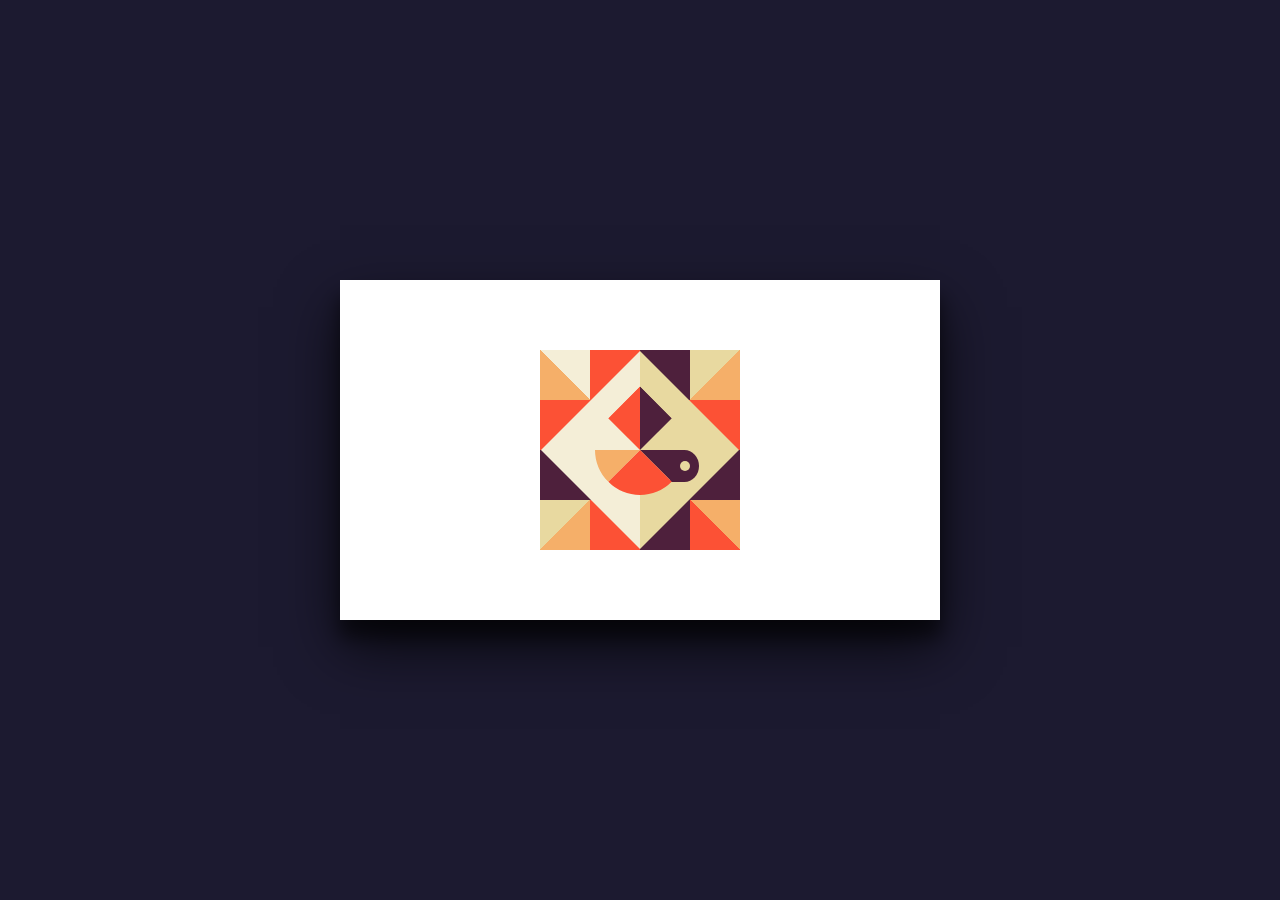
<file: src/html/african.html>
<!DOCTYPE html>
<html>
<head>
<style>

	*{box-sizing:border-box}
	body {
			margin: 0;
			background: #1C1A30;
			height: 100vh;
			display: -webkit-flex;
			display: flex;
			-webkit-align-items: center; 
			align-items: center;
	}
	.container {
			width: 600px;
			height: 340px;
			margin: 0 auto; 
			position: relative;
			-webkit-perspective: 1000;
		-moz-perspective: 1000;
		perspective: 1000;
			-moz-transform: perspective(1400px);
		-ms-transform: perspective(1400px);
		-webkit-transform-style: preserve-3d;
			-moz-transform-style: preserve-3d; 
			transform-style: preserve-3d;
			-webkit-perspective-origin: right;
			-moz-perspective-origin: right;
			perspective-origin: right;
	}
	.card {
			width: 600px;
			height: 340px;
			box-shadow: 0 27px 55px 0 rgba(0, 0, 0, .7), 0 17px 17px 0 rgba(0, 0, 0, .5);
			position: relative; 
			-webkit-transform: rotate(0deg);
			-moz-transform: rotate(0deg);
			-ms-transform: rotate(0deg);
			transform: rotate(0deg);
			-webkit-transform-origin: 100% 0%;
			-moz-transform-origin: 100% 0%;
			-ms-transform-origin: 100% 0%;
			transform-origin: 100% 0%;
			-webkit-transform-style: preserve-3d;
			-moz-transform-style: preserve-3d; 
			transform-style: preserve-3d;
			transition: .8s ease-in-out;
	}
	.logo {
			width: 200px;
			height: 200px;
			position: relative;
			background:
			linear-gradient(45deg, #F5AF69 50%, #F4EED7 50.9%),
			linear-gradient(90deg, #FC5135 50%, #4E203C 50%),
			linear-gradient(-45deg, #F5AF69 50%, #E8D9A0 50.9%), 
			linear-gradient(#FC5135 50%, #4E203C 50%),
			linear-gradient(-45deg, #F5AF69 50%, #E8D9A0 50.9%),
			linear-gradient(90deg, #FC5135 50%, #4E203C 50%),
			linear-gradient(45deg, #FC5135 50%, #F5AF69 50.9%);
			background-size: 50px 50px, 100px 50px, 50px 50px, 200px 100px, 50px 50px, 100px 50px, 50px 50px;
			background-repeat: no-repeat;
			background-position: 0 0, 50px 0px, 150px 0, 0 50px, 0 150px, 50px 150px, 150px 150px;
	}
	.logo:before {
			content: "";
			position: absolute;
			top: 30px;
			left: 30px;
			width: 140px;
			height: 140px;
			-webkit-transform: rotate(45deg);
			-moz-transform: rotate(45deg);
			-ms-transform: rotate(45deg);
			transform: rotate(45deg);
			background: linear-gradient(45deg, #F4EED7 50%, #E8D9A0 50%);
	}
	.logo:after {
			content: "";
			position: absolute;
			top: 55px;
			left: 55px;
			width: 90px;
			height: 90px;
			-webkit-transform: rotate(45deg);
			-moz-transform: rotate(45deg);
			-ms-transform: rotate(45deg);
			transform: rotate(45deg);
			background: linear-gradient(45deg, #FC5135 50%, #4E203C 49.9%),
			linear-gradient(-45deg, #F5AF69 50%, transparent 50%),
			linear-gradient(#FC5135 50%, #FC5135 50%),
			linear-gradient(-45deg, #4E203C 50%, transparent 50%);
			background-size: 45px 45px;
			background-repeat: no-repeat;
			background-position: 0 0, 0 45px, 45px 45px, 45px 0;
			border-radius: 0 50% 50% 50%;
	}
	.logo span {
			display: block;
			background: #4E203C;
			width: 29px;
			height: 32px;
			position: absolute;
			top: 99.5px;
			left: 130px;
			border-radius: 0 50% 50% 0;
	}
	.logo span:before {
			content: "";
			width: 10px;
			height: 10px;
			background: #E8D9A0;
			border-radius: 50%;
			position: absolute;
			top: 11px;
			left: 10px;
			z-index: 2;
	}
	.front, .back {
			position: absolute;
			top: 0;
			left: 0;
			width: 100%;
			height: 100%;
			background: white;
			-webkit-backface-visibility: hidden;
			-moz-backface-visibility: hidden;
			backface-visibility: hidden;
	}
	.front {
			display:-webkit-flex;
			display: flex;
			-webkit-justify-content: center;
			justify-content: center;
			-webkit-align-items: center;
			align-items: center;
			z-index: 2;
			-webkit-transform: rotateY(0deg);
			-moz-transform: rotateY(0deg);
			-ms-transform: rotateY(0deg);
			transform: rotateY(0deg);
	}
	.back {
			-webkit-transform: rotateY(-180deg);
			-moz-transform: rotateY(-180deg);
			-ms-transform: rotateY(-180deg);
			transform: rotateY(-180deg);
			font-family: 'Arimo', sans-serif;
	}
	.container:hover .card {
			-webkit-transform: rotateY(180deg) translateX(100%);
			-moz-transform: rotateY(180deg) translateX(100%);
			-ms-transform: rotateY(180deg) translateX(100%);
			transform: rotateY(180deg) translateX(100%);
			cursor: pointer;
	}
	ul {
			margin: 0;
			width: 100%;
			list-style: none;
			position: absolute;
			bottom: 30px;
			left: 0;
			padding: 0 1%;
	}
	ul:after {
			content: '';
			display: table;
			clear: both;
	}
	li {
			width: 31.3333333333%;
			margin: 0 1%;
			float: left;
			padding: 10px;
			border: 2px solid #FC5135;
			border-radius: 4px;
			position: relative;
			text-align: center;
			color: #4E203C;
	}
	li:before {
			position: absolute;
			top: -25px;
			left: 50%;
			margin-left: -15px;
			width: 30px;
			height:30px;
			background: #FC5135;
			color: white;
			line-height: 30px;
			text-align: center;
			border-radius: 50%;
			font-family: FontAwesome;
	}
	li:nth-child(1):before {content: "\f095"}
	li:nth-child(2):before {content: "\f003"}
	li:nth-child(3):before {content: "\f0c1"}
	h1 {
			color: #FC5135;
			text-transform: uppercase;
			font-weight: 400;
			line-height: 1;
			margin-top: 110px;
			text-align: center;
			font-size: 40px;
	}
	h1 span {
			color: #4E203C;
			display: block;
			font-size: .45em;
			letter-spacing: 3px;
	}
	h1 i {
			font-style: normal;
			text-transform: none;
			font-family: 'Playfair Display', serif;
	}

</style>
</head>
<body>
<div class="container">
	<div class="card">
			<div class="front">
					<div class="logo"><span></span></div>
			</div>
			<div class="back">
					<h1>NAME<span>COMPANY</span></h1>
					<ul>
							<li>NUMBER</li>
							<li>EMAIL</li>
							<li>WEB</li>
							</ul>
			</div>
			</div>
	</div>
</body>
</html>
</file>
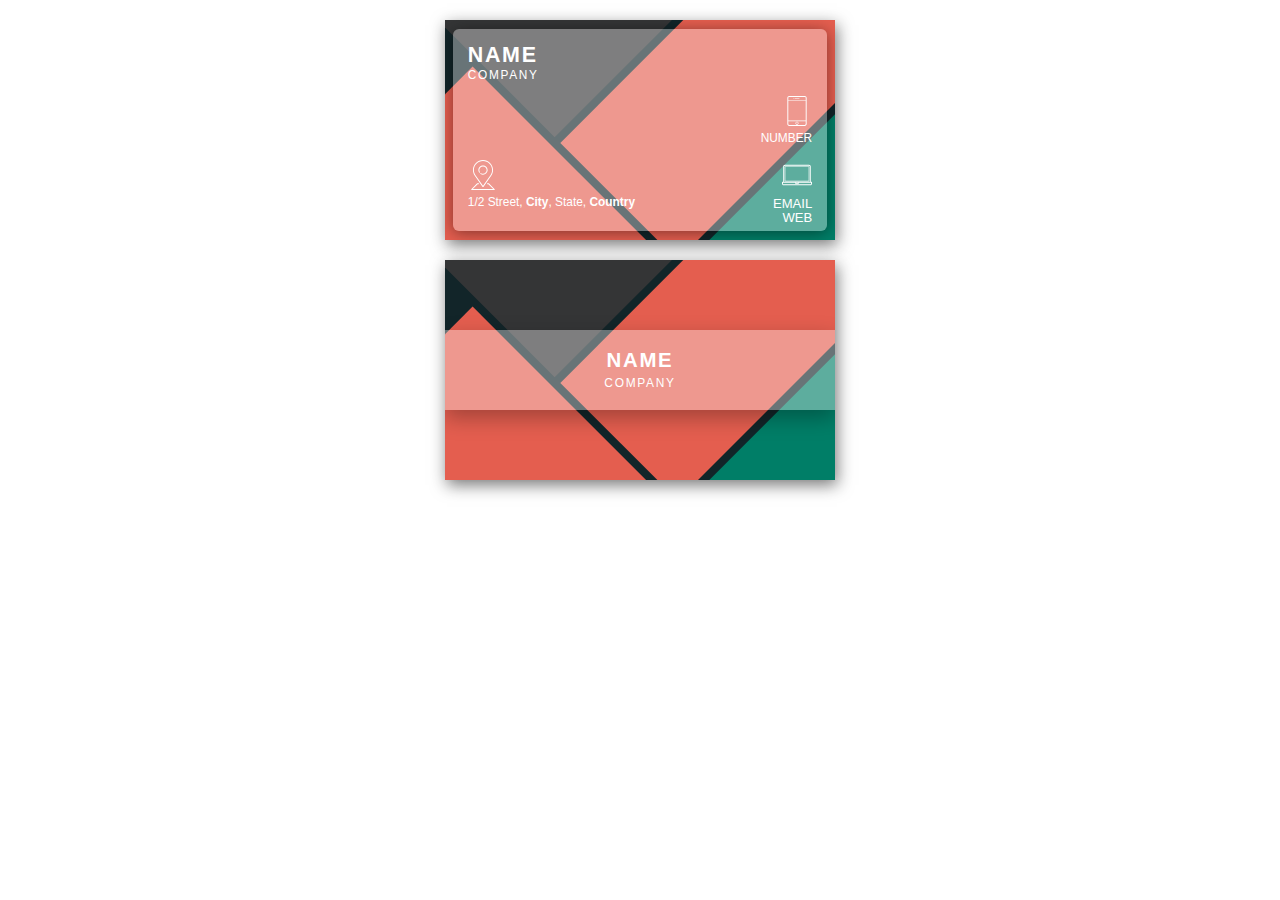
<file: src/html/grid.html>
<!DOCTYPE html>
<html>
<head>
<style>

html {
 font-size: 17px;
 color: rgb(255, 255, 255);
 font-family: 'Heebo', sans-serif;
 /* font-family: "Source Sans Pro", sans-serif; */
 background-color: #ffffff;
}
.front-side,
.back-side {
 width: 390px;
 height: 220px;
 display: grid;
 grid-template-columns: 2% 96% 2%;
 grid-template-rows: 4% 92% 4%;
 position: relative;
 margin: 20px auto;
 overflow: hidden;
 box-shadow: 2px 5px 15px 0px #17161694;
 background-color: #122529;
}
.color-grid {
 display: grid;
 grid-template-columns: repeat(3, 150px);
 grid-template-rows: repeat(8, 50px);
 grid-gap: 8px;
 width: 150px;
 height: 400px;
 transform: rotate(-45deg);
}
.black {
 background-color: #343536;
 grid-column: 2 / span 2;
 grid-row: 1 / span 3;
}
.red1 {
 background-color: #e45e4f;
 grid-row: 2 / span 5;
}
.red2 {
 background-color: #e45e4f;
 grid-column: 2 / span 2;
 grid-row: 4/7;
}
.green {
 background-color: #007e67;
 grid-column: 2/4;
 grid-row: 7/9;
}

.info-grid {
 grid-column: 2/3;
 grid-row: 2/3;
 z-index: 2;
 width: 100%;
 height: 100%;
 background-color: rgba(255, 255, 255, 0.363);
 box-shadow: 0px 2px 15px rgba(0, 0, 0, 0.432);
 border-radius: 6px;
 font-size: 0.7rem; /*12px;*/
 display: grid;
 grid-template-columns: 15px repeat(3, 1fr) 15px;
 grid-template-rows: repeat(3, 1fr);
 line-height: 1px;
}
.info-grid .name {
 grid-column: 2 / span 2;
 grid-row: 1 / span 1;
 font-size: 1.2em;
 letter-spacing: .1rem;
 margin-top: 8px;
}
.info-grid .name h5{
 font-weight: unset;
}
.info-grid .addr {
 grid-column: 2 / span 2;
 grid-row: 3;
}

.info-grid .phoneNo {
 grid-column: 3 / span 2;
 grid-row: 2;
 text-align: end;
}
.info-grid .emailId {
 grid-column: 3 / span 2;
 grid-row: 3;
 text-align: end;
 font-size: 1.1em;
}

.back-side .name-tag {
 grid-column: 1 / span 4;
 grid-row: 2 / span 1;
 align-self: center;
 z-index: 2;
 width: 100%;
 height: 40%;
 display: flex;
 flex-direction: column;
 justify-content: center;
 background-color: rgba(255, 255, 255, 0.363);
 box-shadow: 0px 8px 20px rgba(0, 0, 0, 0.288);
 font-size: 0.6rem; /*12px;*/
 letter-spacing: .1rem;
 text-align: center;
}
.name-tag h1,h3{
 margin: 2px;
 font-weight: unset;
}
.credits{
 margin-top:40px;
 text-align: center;
 color: #343536;
}

</style>
</head>

<body>
 <div class="front-side">
     <div class="color-grid">
         <div class="black"></div>
         <div class="red1"></div>
         <div class="red2"></div>
         <div class="green"></div>
     </div>
     <div class="info-grid">
         <div class="name">
             <h2>NAME</h2>
             <h5>COMPANY</h5>
         </div>
         <div class="addr">
             <svg xmlns="http://www.w3.org/2000/svg" xmlns:xlink="http://www.w3.org/1999/xlink" version="1.1" id="Layer_1" x="0px" y="0px"
                 viewBox="0 0 512 512" style="enable-background:new 0 0 512 512;" xml:space="preserve" width="30px" height="30px">
                 <g>
                     <g>
                         <path d="M455.139,498.052l-99.132-99.132c-1.532-1.532-3.61-2.392-5.777-2.392h-18.927c-4.512,0-8.17,3.657-8.17,8.17    s3.658,8.17,8.17,8.17h15.542l82.792,82.791H82.362l82.791-82.791h15.542c4.512,0,8.17-3.657,8.17-8.17s-3.658-8.17-8.17-8.17    H161.77c-2.167,0-4.245,0.861-5.777,2.392l-99.132,99.132c-2.337,2.338-3.036,5.851-1.771,8.904    c1.265,3.053,4.244,5.044,7.548,5.044h386.723c3.304,0,6.283-1.99,7.548-5.044C458.175,503.903,457.475,500.39,455.139,498.052z"
                             fill="#FFFFFF" />
                     </g>
                 </g>
                 <g>
                     <g>
                         <path d="M256,0C161.393,0,84.426,76.968,84.426,171.574c0,35.596,10.808,69.742,31.263,98.756l133.641,188.964    c1.532,2.165,4.019,3.452,6.671,3.452c2.653,0,5.14-1.288,6.671-3.452L396.32,270.32c20.448-29.004,31.256-63.15,31.256-98.746    C427.574,76.968,350.607,0,256,0z M382.971,260.895L256,440.427L129.037,260.905c-18.495-26.234-28.271-57.125-28.271-89.331    C100.766,85.978,170.403,16.34,256,16.34s155.234,69.637,155.234,155.234C411.234,203.78,401.458,234.671,382.971,260.895z"
                             fill="#FFFFFF" />
                     </g>
                 </g>
                 <g>
                     <g>
                         <path d="M256,92.596c-43.549,0-78.979,35.429-78.979,78.979c0,14.657,4.073,28.988,11.779,41.442    c2.375,3.836,7.41,5.022,11.247,2.649c3.837-2.375,5.023-7.41,2.649-11.247c-6.107-9.87-9.335-21.225-9.335-32.843    c0-34.539,28.099-62.638,62.638-62.638s62.638,28.099,62.638,62.638S290.539,234.213,256,234.213    c-11.617,0-22.974-3.228-32.843-9.335c-3.839-2.376-8.873-1.187-11.247,2.649s-1.189,8.873,2.649,11.247    c12.454,7.706,26.784,11.779,41.44,11.779c43.549,0,78.979-35.429,78.979-78.979C334.979,128.025,299.549,92.596,256,92.596z"
                             fill="#FFFFFF" />
                     </g>
                 </g>
             </svg>
             <p>1/2 Street,
                 <strong> City</strong>, State,
                 <strong> Country</strong>
             </p>
         </div>
         <div class="phoneNo">
             <svg xmlns="http://www.w3.org/2000/svg" xmlns:xlink="http://www.w3.org/1999/xlink" version="1.1" viewBox="0 0 472.811 472.811"
                 enable-background="new 0 0 472.811 472.811" width="30px" height="30px">
                 <g>
                     <path d="M358.75,0H114.061C97.555,0,84.128,13.428,84.128,29.934v412.944c0,16.505,13.428,29.934,29.934,29.934H358.75   c16.506,0,29.934-13.428,29.934-29.934V29.934C388.683,13.428,375.256,0,358.75,0z M99.128,75.236h274.556v312.687H99.128V75.236z    M114.061,15H358.75c8.234,0,14.934,6.699,14.934,14.934v35.302H99.128V29.934C99.128,21.699,105.827,15,114.061,15z    M358.75,457.811H114.061c-8.234,0-14.934-6.699-14.934-14.934v-44.955h274.556v44.955   C373.683,451.112,366.984,457.811,358.75,457.811z"
                         fill="#FFFFFF" />
                     <path d="m236.406,404.552c-13.545,0-24.564,11.02-24.564,24.565s11.02,24.564 24.564,24.564 24.564-11.02 24.564-24.564-11.019-24.565-24.564-24.565zm0,39.129c-8.031,0-14.564-6.534-14.564-14.564 0-8.031 6.533-14.565 14.564-14.565s14.564,6.534 14.564,14.565c0,8.03-6.533,14.564-14.564,14.564z"
                         fill="#FFFFFF" />
                     <path d="m202.406,47.645h68c2.762,0 5-2.239 5-5s-2.238-5-5-5h-68c-2.762,0-5,2.239-5,5s2.238,5 5,5z" fill="#FFFFFF" />
                     <path d="m184.409,47.645c1.31,0 2.6-0.53 3.53-1.46 0.93-0.94 1.47-2.22 1.47-3.54s-0.54-2.6-1.47-3.54c-0.931-0.93-2.221-1.46-3.53-1.46-1.32,0-2.601,0.53-3.54,1.46-0.93,0.93-1.46,2.22-1.46,3.54s0.53,2.6 1.46,3.54c0.93,0.93 2.22,1.46 3.54,1.46z"
                         fill="#FFFFFF" />
                 </g>
             </svg>
             <p>NUMBER</p>
         </div>
         <div class="emailId">
             <svg xmlns="http://www.w3.org/2000/svg" xmlns:xlink="http://www.w3.org/1999/xlink" version="1.1" viewBox="0 0 467.211 467.211"
                 enable-background="new 0 0 467.211 467.211" width="30px" height="30px">
                 <g>
                     <path d="m413.917,96.775h-360.622c-6.369,0-11.551,5.181-11.551,11.55v213.182c0,6.369 5.182,11.55 11.551,11.55h360.622c6.368,0 11.55-5.181 11.55-11.55v-213.181c-5.68434e-14-6.369-5.182-11.551-11.55-11.551zm1.55,224.732c0,0.855-0.695,1.55-1.55,1.55h-360.622c-0.855,0-1.551-0.696-1.551-1.55v-213.181c0-0.855 0.695-1.55 1.551-1.55h360.622c0.854,0 1.55,0.696 1.55,1.55v213.181z"
                         fill="#FFFFFF" />
                     <path d="m459.711,340.558h-11.744v-237.715c0-15.752-12.815-28.568-28.568-28.568h-371.586c-15.753,0-28.568,12.815-28.568,28.568v237.714h-11.745c-4.143,0-7.5,3.358-7.5,7.5v20.605c0,13.384 10.889,24.272 24.272,24.272h418.666c13.384,0 24.272-10.889 24.272-24.272v-20.605c0.001-4.141-3.356-7.499-7.499-7.499zm-425.467-237.715c-2.84217e-14-7.481 6.087-13.568 13.568-13.568h371.586c7.481,0 13.568,6.086 13.568,13.568v237.714h-398.722v-237.714zm177.361,252.715h44v3.922c0,1.755-1.428,3.184-3.184,3.184h-37.633c-1.756,0-3.184-1.428-3.184-3.184v-3.922zm240.607,13.105c0,5.113-4.159,9.272-9.272,9.272h-418.667c-5.113,0-9.272-4.16-9.272-9.272v-13.105h11.744 174.861v3.922c0,7.27 5.914,13.184 13.184,13.184h37.633c7.27,0 13.184-5.914 13.184-13.184v-3.922h174.861 11.744v13.105z"
                         fill="#FFFFFF" />
                 </g>
             </svg>
             <p class="email">
                 EMAIL
             </p>
             <p class="web">
                 WEB
             </p>
         </div>
     </div>
 </div>
 <div class="back-side">
     <div class="color-grid">
         <div class="black"></div>
         <div class="red1"></div>
         <div class="red2"></div>
         <div class="green"></div>
     </div>
     <div class="name-tag">
         <h1>
             <strong>NAME</strong>
         </h1>
         <h3>COMPANY</h3>
     </div>
 </div>
<!--     
 <div class="credits">
 <div>Design Inspiration:
 <a href="https://www.behance.net/gallery/27133319/Material-Business-Card-Template-(Freebie)">Material-Business-Card By Jongli Sojal</a>
 </div>
 <div>Icons made by
 <a href="http://www.freepik.com" title="Freepik" target="_blank">Freepik</a> from
 <a href="https://www.flaticon.com/" title="Flaticon" target="_blank" >www.flaticon.com</a> is licensed by
 <a href="http://creativecommons.org/licenses/by/3.0/" title="Creative Commons BY 3.0" target="_blank">CC 3.0 BY</a>
</div> -->
 </div> 
</body>

</html>
</file>
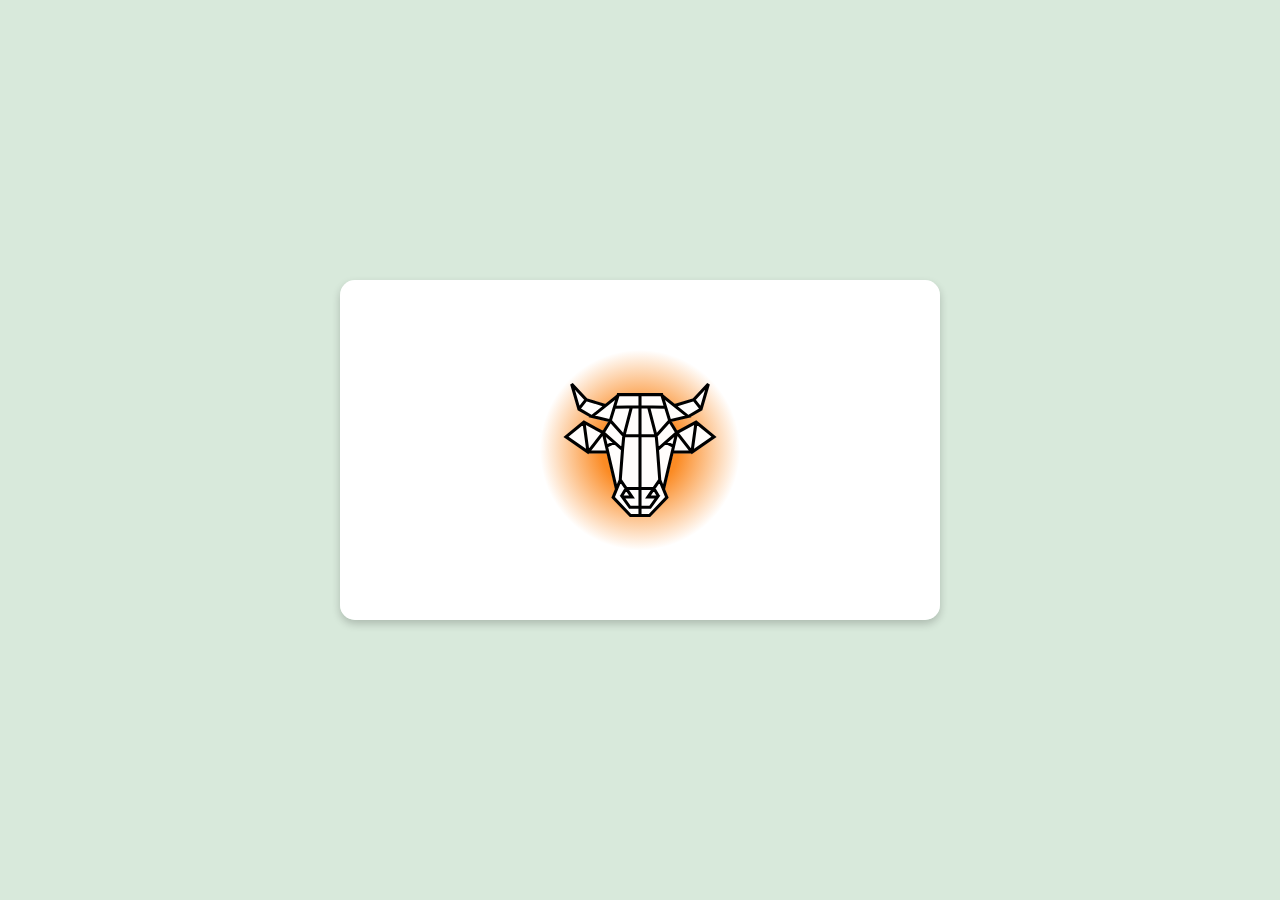
<file: src/html/herdit.html>
<!DOCTYPE html>
<html>
<head>
<style>

@import url(https://fonts.googleapis.com/css?family=Raleway:400,100,200,300,500,600,700,800,900);
@import url(https://fonts.googleapis.com/css?family=Roboto:400,100,200,300,500,600,700,800,900);
@import url(https://stackpath.bootstrapcdn.com/font-awesome/4.7.0/css/font-awesome.min.css);

body {
  font-family: 'Raleway' , 'Roboto' , Arial, Helvetica, sans-serif;
  margin: 0;
  background: #D8E9DB;
  height: 100vh;
  display: -webkit-flex;
  display: flex;
  -webkit-align-items: center; 
  align-items: center;
}

.logo {
    width: 200px;
    height: 200px;
    position: relative;
    background-image: url("data:image/svg+xml,%3C%3Fxml version='1.0' encoding='UTF-8' standalone='no'%3F%3E%3C!-- Created with Inkscape (http://www.inkscape.org/) --%3E%3Csvg width='1000mm' height='1000mm' viewBox='0 0 1000 1000' version='1.1' id='svg5' xml:space='preserve' xmlns:xlink='http://www.w3.org/1999/xlink' xmlns='http://www.w3.org/2000/svg' xmlns:svg='http://www.w3.org/2000/svg'%3E%3Cdefs id='defs2'%3E%3ClinearGradient id='linearGradient5586'%3E%3Cstop style='stop-color:%23FB8B24;stop-opacity:1;' offset='0.38117647' id='stop5582' /%3E%3Cstop style='stop-color:%23FB8B24;stop-opacity:0;' offset='1' id='stop5584' /%3E%3C/linearGradient%3E%3CradialGradient xlink:href='%23linearGradient5586' id='radialGradient5588' cx='109.81086' cy='145.39203' fx='109.81086' fy='145.39203' r='56.439102' gradientUnits='userSpaceOnUse' gradientTransform='matrix(1.5010521,0,0,1.5010521,-52.640742,-66.80583)' /%3E%3C/defs%3E%3Cg id='layer3' style='display:inline'%3E%3Cg id='g7313' transform='matrix(5.9019312,0,0,5.9019312,-162.14412,-393.76002)'%3E%3Ccircle style='display:inline;fill:url(%23radialGradient5588);fill-opacity:1;stroke:none;stroke-width:3.0021;stroke-dasharray:none;stroke-opacity:1' id='path5245' cx='112.19109' cy='151.43518' r='84.718033' /%3E%3Cpath style='fill:%23fffdfc;fill-opacity:1;stroke:none;stroke-width:1;stroke-dasharray:none;stroke-opacity:1' d='m 100.16876,204.24282 c -1.903314,-1.99535 -5.339463,-5.5802 -7.63589,-7.96632 l -4.175324,-4.3384 1.481069,-3.65572 1.481071,-3.65572 -3.56839,-15.21544 -3.568393,-15.21543 H 76.46578 c -6.08243,0 -7.751644,0.0559 -7.880078,0.2639 -0.118761,0.19233 -1.29513,-0.52953 -4.337796,-2.66181 -2.296165,-1.60913 -6.878494,-4.80775 -10.182952,-7.10803 l -6.008106,-4.18234 0.895869,-0.78269 c 1.352108,-1.18129 9.266166,-7.70396 12.639664,-10.41744 l 2.977004,-2.39457 3.477544,1.80699 c 1.912649,0.99384 5.54207,2.93238 8.06538,4.30786 4.126215,2.24925 4.61304,2.46642 4.838317,2.15833 0.732229,-1.00138 4.376888,-7.24136 4.376888,-7.49361 0,-0.2192 -2.002166,-0.78716 -7.74296,-2.19645 l -7.742954,-1.9008 -4.955241,-2.97289 c -4.120695,-2.4722 -5.000789,-3.0819 -5.225693,-3.62017 -0.225054,-0.53863 -3.894066,-12.89117 -5.685988,-19.14314 -0.544365,-1.899271 -0.513435,-2.045017 0.550772,-2.59534 0.592469,-0.306376 0.63349,-0.298767 1.037342,0.192448 0.231264,0.281292 2.900825,3.194222 5.93236,6.473172 l 5.511879,5.96173 2.360965,0.73758 c 1.298532,0.40566 4.88951,1.50197 7.979955,2.43622 l 5.61899,1.69864 4.429821,-3.56565 c 4.42963,-3.56551 5.701353,-4.75071 5.701353,-5.31347 0,-0.26103 2.4605,-0.29962 19.102925,-0.29962 h 19.10293 l 0.37469,0.766 c 0.27443,0.56102 1.6291,1.77515 5.06217,4.53702 l 4.68748,3.77101 1.34497,-0.34937 c 0.73973,-0.19215 4.32016,-1.23662 7.95652,-2.32104 l 6.61155,-1.97166 6.03623,-6.51026 c 3.31993,-3.58064 6.06773,-6.510259 6.10623,-6.510259 0.0385,0 0.40403,0.197085 0.81229,0.437965 0.6349,0.374599 0.72373,0.515133 0.61397,0.971324 -0.14446,0.60043 -4.68029,16.2446 -5.5796,19.24415 l -0.58244,1.94265 -5.05196,2.9953 -5.05196,2.9953 -7.71681,1.90146 c -4.24424,1.0458 -7.77722,1.95241 -7.85105,2.01469 -0.0738,0.0623 0.64171,1.40152 1.5901,2.97609 2.18531,3.62818 2.98524,4.80461 3.26727,4.80511 0.1234,2e-4 2.56194,-1.25056 5.41897,-2.7795 2.85704,-1.52894 6.40384,-3.4181 7.88178,-4.19814 l 2.68715,-1.41826 2.73182,2.19381 c 2.73641,2.19749 9.40598,7.65226 12.18945,9.96927 0.8154,0.67875 1.48255,1.29089 1.48255,1.36032 0,0.23325 -0.68746,0.7304 -8.38407,6.06313 -4.2176,2.92223 -8.58721,5.96415 -9.71025,6.75981 -1.64387,1.16466 -2.09875,1.39973 -2.33354,1.20594 -0.21343,-0.17616 -2.31468,-0.23319 -7.83572,-0.21267 -4.14925,0.0154 -7.60135,0.0853 -7.67133,0.15529 -0.19463,0.19463 -6.72637,28.1329 -6.93768,29.67459 -0.0986,0.71919 0.0899,1.35838 1.25803,4.2667 1.35311,3.36883 1.36827,3.42761 0.99782,3.8701 -0.62416,0.74554 -2.75137,3.00601 -8.93801,9.49797 l -5.89488,6.1858 -8.6232,-0.002 -8.62319,-0.002 -3.46056,-3.62792 z' id='path5994' /%3E%3Cpath id='path5772' style='fill:%23000000;fill-opacity:0;stroke:%23000000;stroke-width:2.6;stroke-linecap:butt;stroke-linejoin:miter;stroke-miterlimit:4;stroke-dasharray:none;stroke-opacity:1;paint-order:normal' d='m 60.261583,116.83342 6.492542,-8.28183 m -0.40898,-0.0511 0.153368,0.15337 m 16.308037,5.00999 -16.256917,-4.90775 -12.269369,-13.240692 6.185809,21.318032 10.275597,6.03244 m 34.14667,-7.67641 -6.264447,24.15446 h 13.572967 m -0.0972,-24.50426 -21.522521,0.35785 m 3.602845,-10.32981 -22.596091,18.09732 15.643448,3.78305 11.246922,12.67835 -1.124692,11.86039 m -6.97692,-6.33607 -6.748153,3.42519 m -18.915279,-20.50007 3.4252,25.20333 16.614772,0.0511 m 7.412742,31.03131 -11.093553,-47.33932 m 15.272352,53.94351 4.084838,-6.68756 h 11.74842 m -16.664684,-7.33823 9.940974,14.56803 h -8.025077 l 6.217627,8.67576 h 8.38656 m 0.16267,6.73555 V 104.5324 H 93.797861 l -6.964299,22.71964 -5.816295,9.51911 -12.882838,16.4614 -18.659667,-12.93396 15.183345,-12.42274 16.308038,8.84417 16.422919,14.39034 -1.952045,25.81037 -6.00073,14.67649 14.676491,15.32717 z m 51.92855,-89.88593 -6.49254,-8.28183 m 0.40898,-0.0511 -0.15337,0.15337 m -16.30803,5.00999 16.25691,-4.90775 12.26937,-13.240692 -6.18581,21.318032 -10.27559,6.03244 m -34.14667,-7.67641 6.26444,24.15446 h -13.57296 m 0.0972,-24.50426 21.52252,0.35785 m -3.60285,-10.32981 22.59609,18.09732 -15.64345,3.78305 -11.24692,12.67835 1.12469,11.86039 m 6.97692,-6.33607 6.74816,3.42519 m 18.91528,-20.50007 -3.4252,25.20333 -16.61478,0.0511 m -7.41274,31.03131 11.09356,-47.33932 m -15.27236,53.94351 -4.08483,-6.68756 h -11.74842 m 16.66468,-7.33823 -9.94097,14.56803 h 8.02507 l -6.21762,8.67576 h -8.38656 m -0.16267,6.73555 V 104.5324 h 18.39419 l 6.9643,22.71964 5.8163,9.51911 12.88284,16.4614 18.65966,-12.93396 -15.18334,-12.42274 -16.30804,8.84417 -16.42292,14.39034 1.95205,25.81037 6.00073,14.67649 -14.67649,15.32717 z' /%3E%3C/g%3E%3C/g%3E%3C/svg%3E%0A");
    background-repeat: no-repeat no-repeat;
    background-position: center center;
    background-size: 200px 200px;
}

.flip-card {
  background-color: transparent;
  border-radius: 15px;
  width: 600px;
  height: 340px;
  margin: 0 auto; 
  position: relative;
  -webkit-perspective: 1000;
	-moz-perspective: 1000;
	perspective: 1000;
  -moz-transform: perspective(1400px);
	-ms-transform: perspective(1400px);
	-webkit-transform-style: preserve-3d;
  -moz-transform-style: preserve-3d; 
  transform-style: preserve-3d;
  -webkit-perspective-origin: right;
  -moz-perspective-origin: right;
  perspective-origin: right;
}

.flip-card-inner {
  border-radius: 15px;
  width: 600px;
  height: 340px;
  position: relative; 
  -webkit-transform: rotate(0deg);
  -moz-transform: rotate(0deg);
  -ms-transform: rotate(0deg);
  transform: rotate(0deg);
  -webkit-transform-origin: 100% 0%;
  -moz-transform-origin: 100% 0%;
  -ms-transform-origin: 100% 0%;
  transform-origin: 100% 0%;
  -webkit-transform-style: preserve-3d;
  -moz-transform-style: preserve-3d; 
  transform-style: preserve-3d;
  transition: .8s ease-in-out;
  box-shadow: 0 4px 8px 0 rgba(0,0,0,0.2);
}

.flip-card:hover .flip-card-inner {
  transform: rotateY(180deg);
}

.flip-card-front, .flip-card-back {
  border-radius: 15px;
  position: absolute;
  top: 0;
  left: 0;
  width: 100%;
  height: 100%;
  -webkit-backface-visibility: hidden;
  -moz-backface-visibility: hidden;
  backface-visibility: hidden;
}

.flip-card-front {
  border-radius: 15px;
  background-color: white;
  display:-webkit-flex;
  display: flex;
  -webkit-justify-content: center;
  justify-content: center;
  -webkit-align-items: center;
  align-items: center;
  z-index: 2;
  -webkit-transform: rotateY(0deg);
  -moz-transform: rotateY(0deg);
  -ms-transform: rotateY(0deg);
  transform: rotateY(0deg);
  
}

.flip-card-back {
  border-radius: 15px;
  background-color: #FB8B24;
  -webkit-transform: rotateY(-180deg);
  -moz-transform: rotateY(-180deg);
  -ms-transform: rotateY(-180deg);
  transform: rotateY(-180deg);
}

.flip-card:hover .flip-card-inner {
  -webkit-transform: rotateY(180deg) translateX(100%);
  -moz-transform: rotateY(180deg) translateX(100%);
  -ms-transform: rotateY(180deg) translateX(100%);
  transform: rotateY(180deg) translateX(100%);
  cursor: pointer;
}

h1 {
  color: black;
  text-transform: uppercase;
  font-weight: 400;
  line-height: 1;
  margin-top: 110px;
  text-align: center;
  font-size: 40px;
}
h1 span {
  color: #15616D;
  display: block;
  font-size: .45em;
  letter-spacing: 3px;
}

ul {
  margin: 0;
  width: 100%;
  list-style: none;
  position: absolute;
  bottom: 30px;
  left: 0;
  padding: 0 1%;
}
ul:after {
  content: '';
  display: table;
  clear: both;
}
li {
  width: 26.7%;
  margin: 0 1%;
  float: left;
  padding: 10px;
  border: 2px solid #15616D;
  border-radius: 4px;
  position: relative;
  text-align: center;
  color: #15616D;
}
li:before {
  position: absolute;
  top: -25px;
  left: 50%;
  margin-left: -15px;
  width: 30px;
  height:30px;
  background: #15616D;
  color: white;
  line-height: 30px;
  text-align: center;
  border-radius: 50%;
  font-family: FontAwesome;
}
li:nth-child(1):before {content: "\f095"}
li:nth-child(2):before {content: "\f003"}
li:nth-child(3):before {content: "\f0c1"}

a:link {
  text-decoration: none;
  color: #15616D;
}

a:visited {
  text-decoration: none;
  color: #15616D;
}

a:hover {
  text-decoration: none;
  color: #15616D;
}

a:active {
  text-decoration: none;
  color: #15616D;
}

</style>
</head>
<body>

<div class="flip-card">
  <div class="flip-card-inner">
    <div class="flip-card-front">
      <div class="logo"><span></span></div>
    </div>
    <div class="flip-card-back">
      <h1>NAME<span>COMPANY</span></h1>
        <ul>
          <li><a href="tel:NUMBER" target="_blank" rel="noopener noreferrer">NUMBER</a></li>
          <li><a href="mailto:EMAIL" target="_blank" rel="noopener noreferrer">EMAIL</a></li>
          <li><a href="https://WEB" target="_blank" rel="noopener noreferrer">WEB</a></li>
        </ul>
    </div>
  </div>
</div>

</body>
</html>
</file>
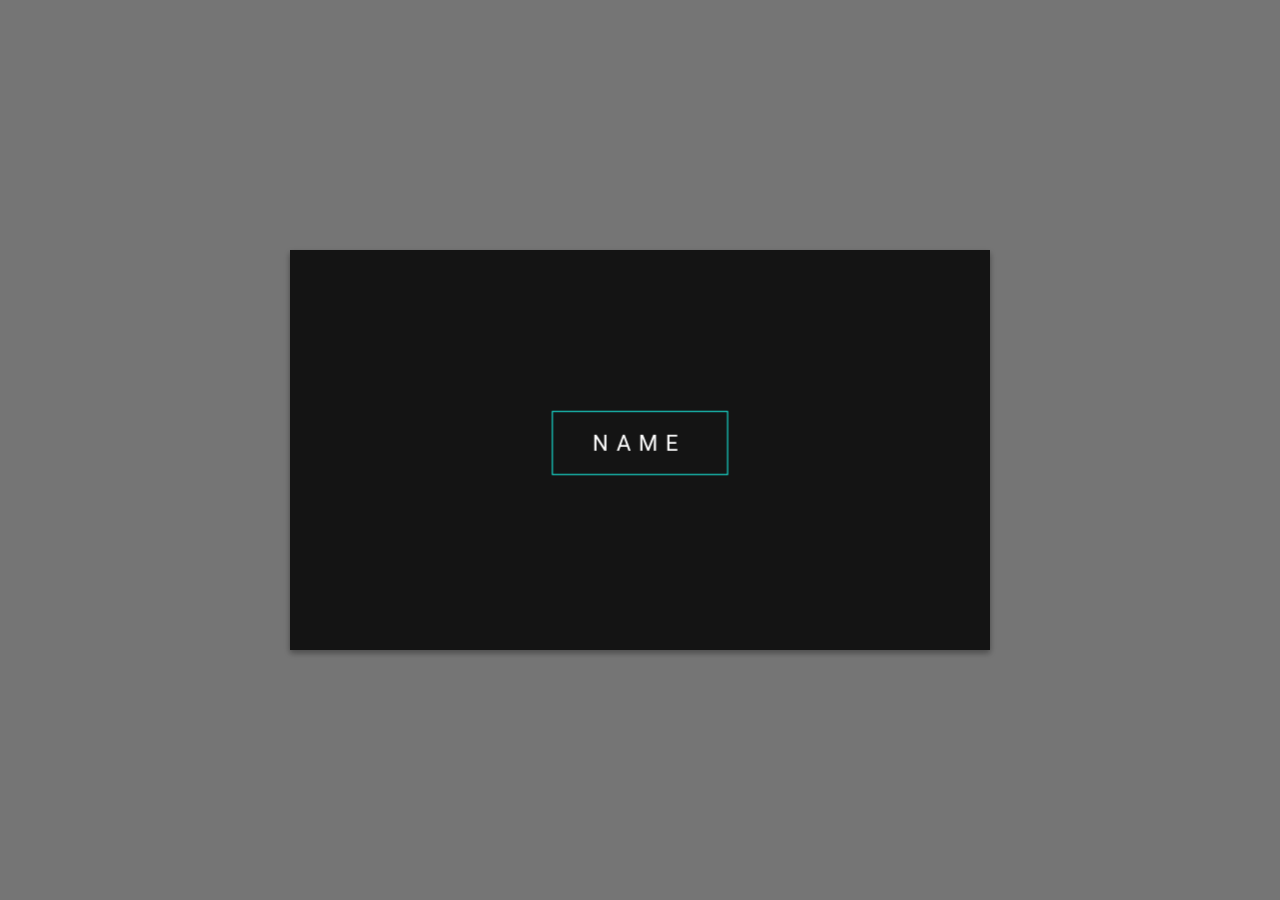
<file: src/html/minimal.html>
<!-- The front is based on of my SVG link hover effect https://codepen.io/Zeaklous/pen/kyGqm -->
<!DOCTYPE html>
<html>
<head>
<style>

  @import 'https://fonts.googleapis.com/css?family=Open+Sans|Roboto:300';


  * { box-sizing: border-box; }
  
  body { background: #757575; overflow-x: hidden; }
  .container {
    perspective: 800px;
    
    /* Styling */  
    color: #fff;
    font-family: 'Open Sans', sans-serif;
    text-transform: uppercase;
    letter-spacing: 4px;
    
    /* Center it */
    position: absolute;
    top: 50%;
    left: 50%;
    transform: translate(-50%, -50%);
  }
  .card {
    /* Styling */
    width: 700px;
    height: 400px;
    background: rgb(20,20,20);
    box-shadow: 0 3px 6px rgba(0, 0, 0, 0.16), 0 3px 6px rgba(0, 0, 0, 0.23);  
    
    /* Card flipping effects */
    transform-style: preserve-3d;
    transition: 0.6s; 
  }
  .side {
    position: absolute;
    width: 100%;
    height: 100%;
    backface-visibility: hidden;
    /* Fix Chrome rendering bug */
    transform: rotate(0deg) translateZ(1px);
  }
  
  /* Flip the card on hover */
  .container:hover .card,
  .back {
    transform: rotateY(-180deg) translateZ(1px);
  }
  
  /* Front styling */
  .front {
    /* Center the name + outline (almost) */
    line-height: 390px; /* Height - some (because visual center is a little higher than actual center) */
    text-align: center;
  }
  .logo {
    outline: 1px solid #19F6E8;
    display: inline-block;
    padding: 15px 40px;
    
    text-transform: uppercase;
    font-family: 'Roboto', sans-serif;
    font-size: 1.4em;
    font-weight: normal;
    line-height: 32px;
    letter-spacing: 8px;
  }
  
  /* Back styling */
  .back {
    background: #15CCC0;
    padding: 30px;
  }
  .name {
    color: #3B3B3B;
    margin-bottom: 0;
  }
  p {
    margin: 0.8em 0;
  }
  .info {
    position: absolute;
    bottom: 30px;
    left: 30px;
    color: #3b3b3b;
  }
  .property {
    color: #fff;
  }
  
  /* Make semi-responsive */
  @media (max-width:700px) {
    .card { transform: scale(.5); }
    .container:hover .card { transform: scale(.5) rotateY(-180deg) translateZ(1px); }
  }

</style>
</head>
<body>
<div class="container">
 <div class="card">
   
   <div class="front side">
     <h1 class="logo" c >NAME</h1>
   </div>
   
   <div class="back side">
     <h3 class="name">NAME</h3>
     <div>COMPANY</div>      
     <div class="info">
       <p><span class="property">Email: </span>EMAIL</p>
       <p><span class="property">Twitter: </span>@NAME</p>
       <p><span class="property">Phone: </span>NUMBER</p>
       <p><span class="property">Website: </span>WEB</p>
     </div>
   </div>
   
 </div>
</div>

</body>
</html>
</file>
